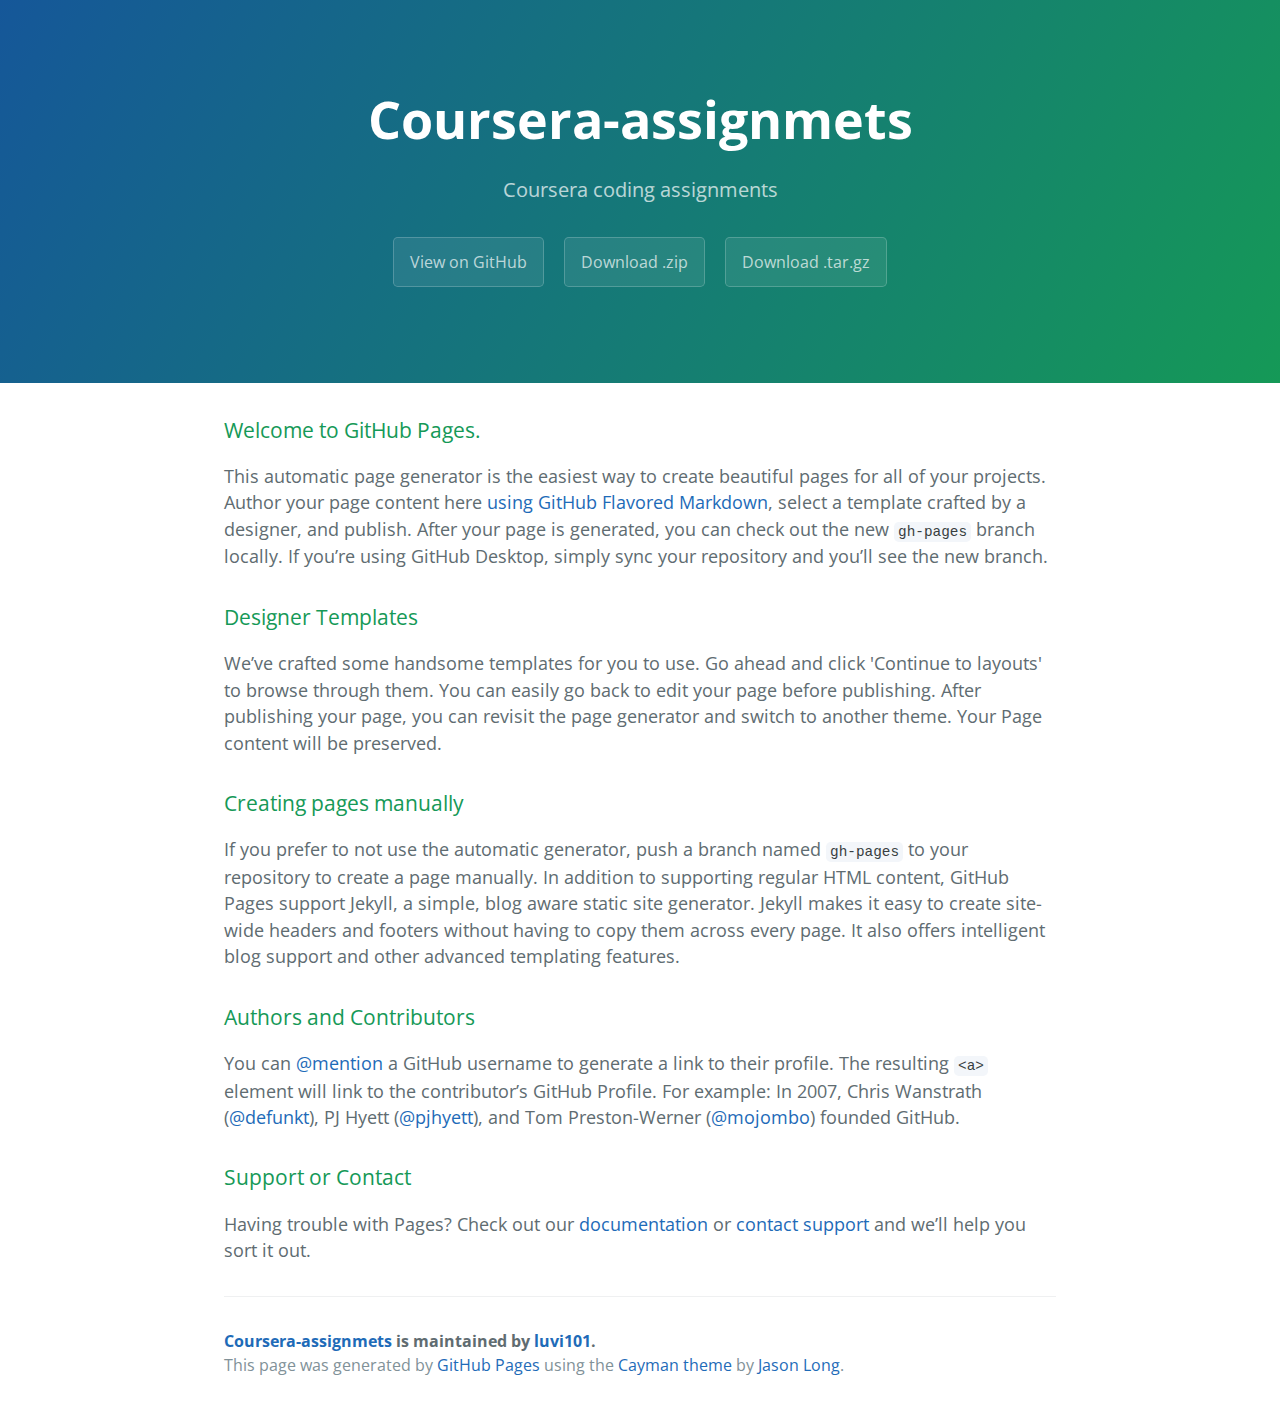
<file: index.html>
<!DOCTYPE html>
<html lang="en-us">
  <head>
    <meta charset="UTF-8">
    <title>Coursera-assignmets by luvi101</title>
    <meta name="viewport" content="width=device-width, initial-scale=1">
    <link rel="stylesheet" type="text/css" href="stylesheets/normalize.css" media="screen">
    <link href='https://fonts.googleapis.com/css?family=Open+Sans:400,700' rel='stylesheet' type='text/css'>
    <link rel="stylesheet" type="text/css" href="stylesheets/stylesheet.css" media="screen">
    <link rel="stylesheet" type="text/css" href="stylesheets/github-light.css" media="screen">
  </head>
  <body>
    <section class="page-header">
      <h1 class="project-name">Coursera-assignmets</h1>
      <h2 class="project-tagline">Coursera coding assignments</h2>
      <a href="https://github.com/luvi101/coursera-assignmets" class="btn">View on GitHub</a>
      <a href="https://github.com/luvi101/coursera-assignmets/zipball/master" class="btn">Download .zip</a>
      <a href="https://github.com/luvi101/coursera-assignmets/tarball/master" class="btn">Download .tar.gz</a>
    </section>

    <section class="main-content">
      <h3>
<a id="welcome-to-github-pages" class="anchor" href="#welcome-to-github-pages" aria-hidden="true"><span aria-hidden="true" class="octicon octicon-link"></span></a>Welcome to GitHub Pages.</h3>

<p>This automatic page generator is the easiest way to create beautiful pages for all of your projects. Author your page content here <a href="https://guides.github.com/features/mastering-markdown/">using GitHub Flavored Markdown</a>, select a template crafted by a designer, and publish. After your page is generated, you can check out the new <code>gh-pages</code> branch locally. If you’re using GitHub Desktop, simply sync your repository and you’ll see the new branch.</p>

<h3>
<a id="designer-templates" class="anchor" href="#designer-templates" aria-hidden="true"><span aria-hidden="true" class="octicon octicon-link"></span></a>Designer Templates</h3>

<p>We’ve crafted some handsome templates for you to use. Go ahead and click 'Continue to layouts' to browse through them. You can easily go back to edit your page before publishing. After publishing your page, you can revisit the page generator and switch to another theme. Your Page content will be preserved.</p>

<h3>
<a id="creating-pages-manually" class="anchor" href="#creating-pages-manually" aria-hidden="true"><span aria-hidden="true" class="octicon octicon-link"></span></a>Creating pages manually</h3>

<p>If you prefer to not use the automatic generator, push a branch named <code>gh-pages</code> to your repository to create a page manually. In addition to supporting regular HTML content, GitHub Pages support Jekyll, a simple, blog aware static site generator. Jekyll makes it easy to create site-wide headers and footers without having to copy them across every page. It also offers intelligent blog support and other advanced templating features.</p>

<h3>
<a id="authors-and-contributors" class="anchor" href="#authors-and-contributors" aria-hidden="true"><span aria-hidden="true" class="octicon octicon-link"></span></a>Authors and Contributors</h3>

<p>You can <a href="https://help.github.com/articles/basic-writing-and-formatting-syntax/#mentioning-users-and-teams" class="user-mention">@mention</a> a GitHub username to generate a link to their profile. The resulting <code>&lt;a&gt;</code> element will link to the contributor’s GitHub Profile. For example: In 2007, Chris Wanstrath (<a href="https://github.com/defunkt" class="user-mention">@defunkt</a>), PJ Hyett (<a href="https://github.com/pjhyett" class="user-mention">@pjhyett</a>), and Tom Preston-Werner (<a href="https://github.com/mojombo" class="user-mention">@mojombo</a>) founded GitHub.</p>

<h3>
<a id="support-or-contact" class="anchor" href="#support-or-contact" aria-hidden="true"><span aria-hidden="true" class="octicon octicon-link"></span></a>Support or Contact</h3>

<p>Having trouble with Pages? Check out our <a href="https://help.github.com/pages">documentation</a> or <a href="https://github.com/contact">contact support</a> and we’ll help you sort it out.</p>

      <footer class="site-footer">
        <span class="site-footer-owner"><a href="https://github.com/luvi101/coursera-assignmets">Coursera-assignmets</a> is maintained by <a href="https://github.com/luvi101">luvi101</a>.</span>

        <span class="site-footer-credits">This page was generated by <a href="https://pages.github.com">GitHub Pages</a> using the <a href="https://github.com/jasonlong/cayman-theme">Cayman theme</a> by <a href="https://twitter.com/jasonlong">Jason Long</a>.</span>
      </footer>

    </section>

  
  </body>
</html>
</file>
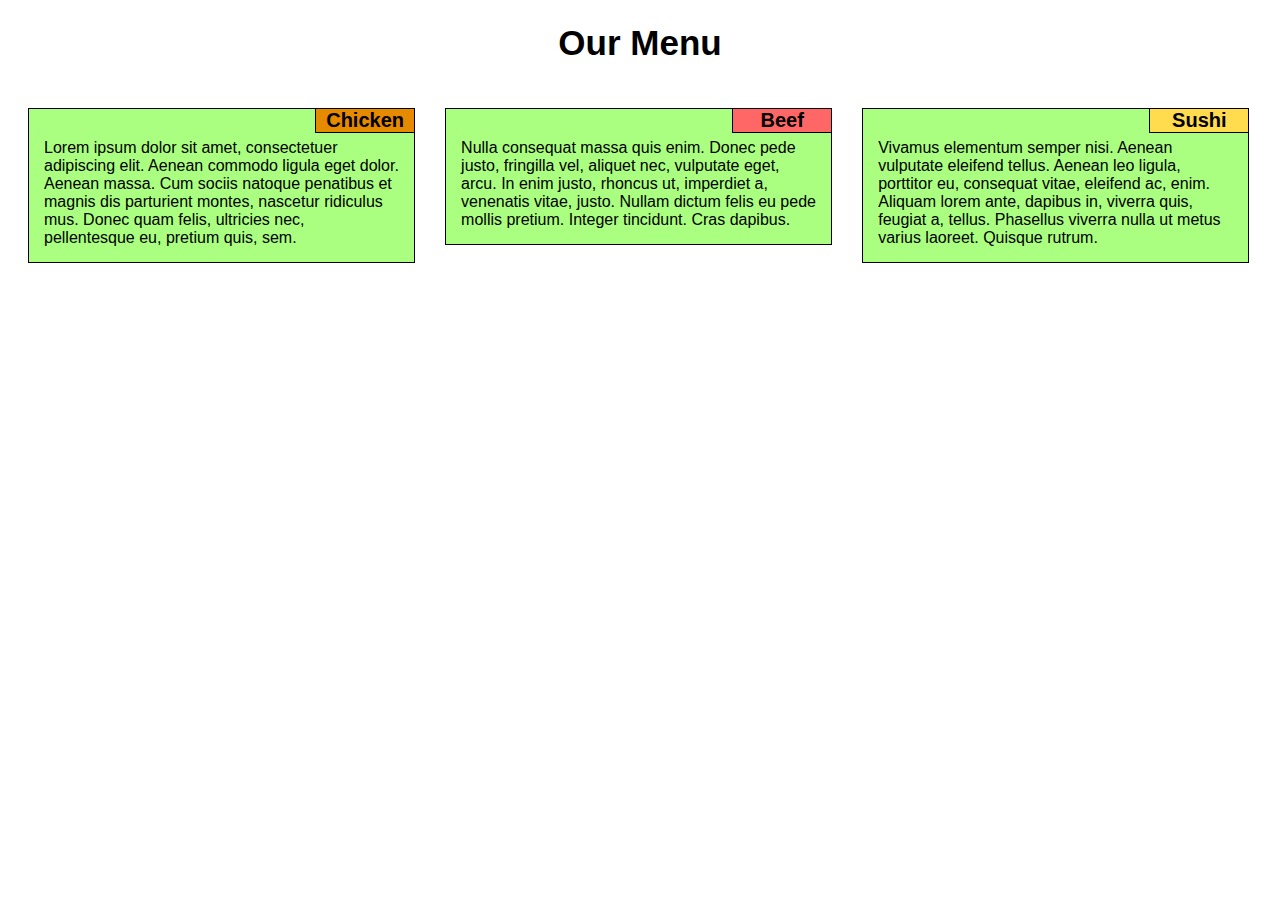
<file: module2-solution/index.html>
<!DOCTYPE html>
<html>
<head>
	<title>Module2 Coding Assignment</title>
	<meta charset="utf-8">
	<meta name="viewport" content="width=device-width, initial-scale=1">
	<link rel="stylesheet" type="text/css" href="css/styles.css">
</head>
<body>
	<h1>Our Menu</h1>
		<div class="row">
			<div class="col-lg-4 col-md-6 col-sm-12">
				<div class="container">
					<div id="title1">Chicken</div>
						<p>Lorem ipsum dolor sit amet, consectetuer adipiscing elit. Aenean commodo ligula eget dolor. Aenean massa. Cum sociis natoque penatibus et magnis dis parturient montes, nascetur ridiculus mus. Donec quam felis, ultricies nec, pellentesque eu, pretium quis, sem.</p>
				</div>
			</div>
			<div class="col-lg-4 col-md-6 col-sm-12">
				<div class="container">
					<div id="title2">Beef</div>
					<p>Nulla consequat massa quis enim. Donec pede justo, fringilla vel, aliquet nec, vulputate eget, arcu. In enim justo, rhoncus ut, imperdiet a, venenatis vitae, justo. Nullam dictum felis eu pede mollis pretium. Integer tincidunt. Cras dapibus.</p>
				</div>
			</div>
			<div class="col-lg-4 col-md-12 col-sm-12">
				<div class="container">
					<div id="title3">Sushi</div>
					<p>Vivamus elementum semper nisi. Aenean vulputate eleifend tellus. Aenean leo ligula, porttitor eu, consequat vitae, eleifend ac, enim. Aliquam lorem ante, dapibus in, viverra quis, feugiat a, tellus. Phasellus viverra nulla ut metus varius laoreet. Quisque rutrum.</p>
				</div>	
			</div>
		</div>

</body>
</html>
</file>
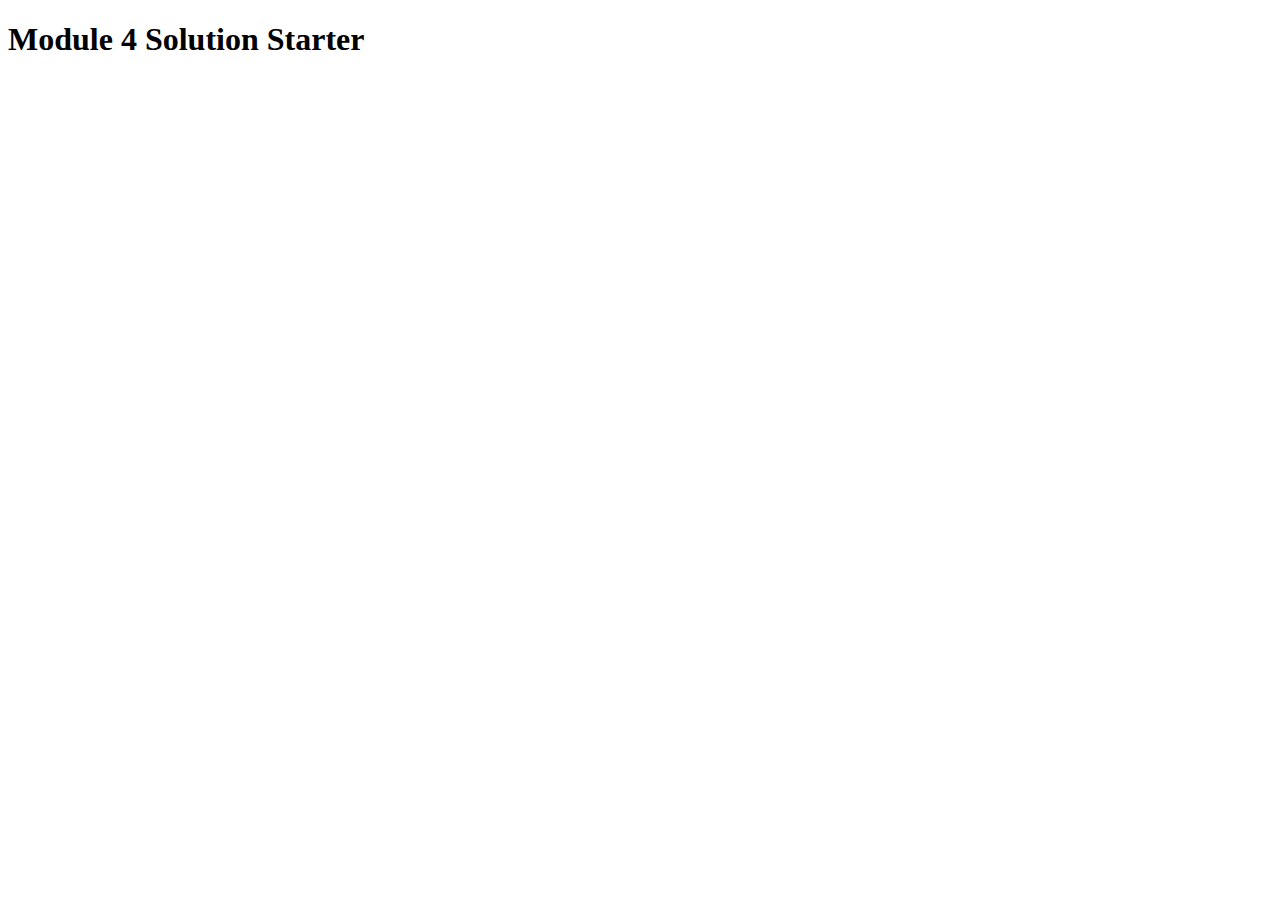
<file: module4-solution/index.html>
<!DOCTYPE html>
<html>
<head>
  <meta charset="utf-8">
  <title>Module 4 Solution Starter</title>
  <script>
    var names = []; // DO NOT REMOVE
  </script>
  <script src="SpeakHello.js"></script>
  <script src="SpeakGoodBye.js"></script>
  <script src="script.js"></script>
</head>
<body>
  <h1>Module 4 Solution Starter</h1>
</body>
</html>
</file>
<file: stylesheets/stylesheet.css>
* {
  box-sizing: border-box; }

body {
  padding: 0;
  margin: 0;
  font-family: "Open Sans", "Helvetica Neue", Helvetica, Arial, sans-serif;
  font-size: 16px;
  line-height: 1.5;
  color: #606c71; }

a {
  color: #1e6bb8;
  text-decoration: none; }
  a:hover {
    text-decoration: underline; }

.btn {
  display: inline-block;
  margin-bottom: 1rem;
  color: rgba(255, 255, 255, 0.7);
  background-color: rgba(255, 255, 255, 0.08);
  border-color: rgba(255, 255, 255, 0.2);
  border-style: solid;
  border-width: 1px;
  border-radius: 0.3rem;
  transition: color 0.2s, background-color 0.2s, border-color 0.2s; }
  .btn + .btn {
    margin-left: 1rem; }

.btn:hover {
  color: rgba(255, 255, 255, 0.8);
  text-decoration: none;
  background-color: rgba(255, 255, 255, 0.2);
  border-color: rgba(255, 255, 255, 0.3); }

@media screen and (min-width: 64em) {
  .btn {
    padding: 0.75rem 1rem; } }

@media screen and (min-width: 42em) and (max-width: 64em) {
  .btn {
    padding: 0.6rem 0.9rem;
    font-size: 0.9rem; } }

@media screen and (max-width: 42em) {
  .btn {
    display: block;
    width: 100%;
    padding: 0.75rem;
    font-size: 0.9rem; }
    .btn + .btn {
      margin-top: 1rem;
      margin-left: 0; } }

.page-header {
  color: #fff;
  text-align: center;
  background-color: #159957;
  background-image: linear-gradient(120deg, #155799, #159957); }

@media screen and (min-width: 64em) {
  .page-header {
    padding: 5rem 6rem; } }

@media screen and (min-width: 42em) and (max-width: 64em) {
  .page-header {
    padding: 3rem 4rem; } }

@media screen and (max-width: 42em) {
  .page-header {
    padding: 2rem 1rem; } }

.project-name {
  margin-top: 0;
  margin-bottom: 0.1rem; }

@media screen and (min-width: 64em) {
  .project-name {
    font-size: 3.25rem; } }

@media screen and (min-width: 42em) and (max-width: 64em) {
  .project-name {
    font-size: 2.25rem; } }

@media screen and (max-width: 42em) {
  .project-name {
    font-size: 1.75rem; } }

.project-tagline {
  margin-bottom: 2rem;
  font-weight: normal;
  opacity: 0.7; }

@media screen and (min-width: 64em) {
  .project-tagline {
    font-size: 1.25rem; } }

@media screen and (min-width: 42em) and (max-width: 64em) {
  .project-tagline {
    font-size: 1.15rem; } }

@media screen and (max-width: 42em) {
  .project-tagline {
    font-size: 1rem; } }

.main-content :first-child {
  margin-top: 0; }
.main-content img {
  max-width: 100%; }
.main-content h1, .main-content h2, .main-content h3, .main-content h4, .main-content h5, .main-content h6 {
  margin-top: 2rem;
  margin-bottom: 1rem;
  font-weight: normal;
  color: #159957; }
.main-content p {
  margin-bottom: 1em; }
.main-content code {
  padding: 2px 4px;
  font-family: Consolas, "Liberation Mono", Menlo, Courier, monospace;
  font-size: 0.9rem;
  color: #383e41;
  background-color: #f3f6fa;
  border-radius: 0.3rem; }
.main-content pre {
  padding: 0.8rem;
  margin-top: 0;
  margin-bottom: 1rem;
  font: 1rem Consolas, "Liberation Mono", Menlo, Courier, monospace;
  color: #567482;
  word-wrap: normal;
  background-color: #f3f6fa;
  border: solid 1px #dce6f0;
  border-radius: 0.3rem; }
  .main-content pre > code {
    padding: 0;
    margin: 0;
    font-size: 0.9rem;
    color: #567482;
    word-break: normal;
    white-space: pre;
    background: transparent;
    border: 0; }
.main-content .highlight {
  margin-bottom: 1rem; }
  .main-content .highlight pre {
    margin-bottom: 0;
    word-break: normal; }
.main-content .highlight pre, .main-content pre {
  padding: 0.8rem;
  overflow: auto;
  font-size: 0.9rem;
  line-height: 1.45;
  border-radius: 0.3rem; }
.main-content pre code, .main-content pre tt {
  display: inline;
  max-width: initial;
  padding: 0;
  margin: 0;
  overflow: initial;
  line-height: inherit;
  word-wrap: normal;
  background-color: transparent;
  border: 0; }
  .main-content pre code:before, .main-content pre code:after, .main-content pre tt:before, .main-content pre tt:after {
    content: normal; }
.main-content ul, .main-content ol {
  margin-top: 0; }
.main-content blockquote {
  padding: 0 1rem;
  margin-left: 0;
  color: #819198;
  border-left: 0.3rem solid #dce6f0; }
  .main-content blockquote > :first-child {
    margin-top: 0; }
  .main-content blockquote > :last-child {
    margin-bottom: 0; }
.main-content table {
  display: block;
  width: 100%;
  overflow: auto;
  word-break: normal;
  word-break: keep-all; }
  .main-content table th {
    font-weight: bold; }
  .main-content table th, .main-content table td {
    padding: 0.5rem 1rem;
    border: 1px solid #e9ebec; }
.main-content dl {
  padding: 0; }
  .main-content dl dt {
    padding: 0;
    margin-top: 1rem;
    font-size: 1rem;
    font-weight: bold; }
  .main-content dl dd {
    padding: 0;
    margin-bottom: 1rem; }
.main-content hr {
  height: 2px;
  padding: 0;
  margin: 1rem 0;
  background-color: #eff0f1;
  border: 0; }

@media screen and (min-width: 64em) {
  .main-content {
    max-width: 64rem;
    padding: 2rem 6rem;
    margin: 0 auto;
    font-size: 1.1rem; } }

@media screen and (min-width: 42em) and (max-width: 64em) {
  .main-content {
    padding: 2rem 4rem;
    font-size: 1.1rem; } }

@media screen and (max-width: 42em) {
  .main-content {
    padding: 2rem 1rem;
    font-size: 1rem; } }

.site-footer {
  padding-top: 2rem;
  margin-top: 2rem;
  border-top: solid 1px #eff0f1; }

.site-footer-owner {
  display: block;
  font-weight: bold; }

.site-footer-credits {
  color: #819198; }

@media screen and (min-width: 64em) {
  .site-footer {
    font-size: 1rem; } }

@media screen and (min-width: 42em) and (max-width: 64em) {
  .site-footer {
    font-size: 1rem; } }

@media screen and (max-width: 42em) {
  .site-footer {
    font-size: 0.9rem; } }
</file>
<file: stylesheets/github-light.css>
/*
The MIT License (MIT)

Copyright (c) 2015 GitHub, Inc.

Permission is hereby granted, free of charge, to any person obtaining a copy
of this software and associated documentation files (the "Software"), to deal
in the Software without restriction, including without limitation the rights
to use, copy, modify, merge, publish, distribute, sublicense, and/or sell
copies of the Software, and to permit persons to whom the Software is
furnished to do so, subject to the following conditions:

The above copyright notice and this permission notice shall be included in all
copies or substantial portions of the Software.

THE SOFTWARE IS PROVIDED "AS IS", WITHOUT WARRANTY OF ANY KIND, EXPRESS OR
IMPLIED, INCLUDING BUT NOT LIMITED TO THE WARRANTIES OF MERCHANTABILITY,
FITNESS FOR A PARTICULAR PURPOSE AND NONINFRINGEMENT. IN NO EVENT SHALL THE
AUTHORS OR COPYRIGHT HOLDERS BE LIABLE FOR ANY CLAIM, DAMAGES OR OTHER
LIABILITY, WHETHER IN AN ACTION OF CONTRACT, TORT OR OTHERWISE, ARISING FROM,
OUT OF OR IN CONNECTION WITH THE SOFTWARE OR THE USE OR OTHER DEALINGS IN THE
SOFTWARE.

*/

.pl-c /* comment */ {
  color: #969896;
}

.pl-c1      /* constant, markup.raw, meta.diff.header, meta.module-reference, meta.property-name, support, support.constant, support.variable, variable.other.constant */,
.pl-s .pl-v /* string variable */ {
  color: #0086b3;
}

.pl-e  /* entity */,
.pl-en /* entity.name */ {
  color: #795da3;
}

.pl-s .pl-s1 /* string source */,
.pl-smi      /* storage.modifier.import, storage.modifier.package, storage.type.java, variable.other, variable.parameter.function */ {
  color: #333;
}

.pl-ent /* entity.name.tag */ {
  color: #63a35c;
}

.pl-k /* keyword, storage, storage.type */ {
  color: #a71d5d;
}

.pl-pds              /* punctuation.definition.string, string.regexp.character-class */,
.pl-s                /* string */,
.pl-s .pl-pse .pl-s1 /* string punctuation.section.embedded source */,
.pl-sr               /* string.regexp */,
.pl-sr .pl-cce       /* string.regexp constant.character.escape */,
.pl-sr .pl-sra       /* string.regexp string.regexp.arbitrary-repitition */,
.pl-sr .pl-sre       /* string.regexp source.ruby.embedded */ {
  color: #183691;
}

.pl-v /* variable */ {
  color: #ed6a43;
}

.pl-id /* invalid.deprecated */ {
  color: #b52a1d;
}

.pl-ii /* invalid.illegal */ {
  background-color: #b52a1d;
  color: #f8f8f8;
}

.pl-sr .pl-cce /* string.regexp constant.character.escape */ {
  color: #63a35c;
  font-weight: bold;
}

.pl-ml /* markup.list */ {
  color: #693a17;
}

.pl-mh        /* markup.heading */,
.pl-mh .pl-en /* markup.heading entity.name */,
.pl-ms        /* meta.separator */ {
  color: #1d3e81;
  font-weight: bold;
}

.pl-mq /* markup.quote */ {
  color: #008080;
}

.pl-mi /* markup.italic */ {
  color: #333;
  font-style: italic;
}

.pl-mb /* markup.bold */ {
  color: #333;
  font-weight: bold;
}

.pl-md /* markup.deleted, meta.diff.header.from-file */ {
  background-color: #ffecec;
  color: #bd2c00;
}

.pl-mi1 /* markup.inserted, meta.diff.header.to-file */ {
  background-color: #eaffea;
  color: #55a532;
}

.pl-mdr /* meta.diff.range */ {
  color: #795da3;
  font-weight: bold;
}

.pl-mo /* meta.output */ {
  color: #1d3e81;
}
</file>
<file: module2-solution/css/styles.css>
* {
	box-sizing: border-box;
}

h1 {
	text-align: center;
	font-family: arial;
	font-size: 35px; 
	margin-bottom: 15px;
	padding-bottom: 30px;
}

p {
	background-color: #aaff80;
	font-family: arial;
	border: 1px solid black;
	width: 100%;
	height: auto;
	/*overflow: hidden;*/
	margin: 0 auto 30px 5px;
	padding: 30px 15px 15px 15px;
}

.container {
	position: relative;
	/*border: 1px solid black;*/
	overflow: hidden;
	padding-right: 15px;
	padding-left: 15px;
}

.container div {
	position: absolute;
	text-align: center;
	font-family: arial;
	font-size: 20px;
	font-weight: bold;
	background-color: #e68a00;
	width: 100px;
	height: 25px;
	border: 1px solid black;
	top: 0;
	right: 10px;
}

#title1 {
	background-color: #e68a00;
}

#title2 {
	background-color: #ff6666;
}

#title3 {
	background-color: #ffdb4d;
}

/* Responsive Framework. */
.row {
	width:  100%;
}

/********** Large devices ***********/
@media (min-width: 992px) {
	.col-lg-1, .col-lg-2, .col-lg-3, .col-lg-4, .col-lg-5, .col-lg-6
	.col-lg-7, .col-lg-8, .col-lg-9, .col-lg-10, .col-lg-11, .col-lg-12 {
		float: left;
		/*border: 1px solid black;*/
		width: 100%;
	}
	.col-lg-1 {
		width: 8.33%;
	}
	.col-lg-2 {
		width: 16.66%;
	}
	.col-lg-3 {
		width: 25%;
	}
	.col-lg-4 {
		width: 33%;
	}
	.col-lg-5 {
		width: 41.66%;
	}
	.col-lg-6 {
		width: 50%;
	}
	.col-lg-7 {
		width: 58.33%;
	}
	.col-lg-8 {
		width: 66.66%;
	}
	.col-lg-9 {
		width: 74.99%;
	}
	.col-lg-10 {
		width: 83.33%;
	}
	.col-lg-11 {
		width: 91.66%;
	}
	.col-lg-12 {
		width: 100%;
	}
}

/********** Medium devices ***********/
@media (min-width: 768px) and (max-width: 991px) {
	.col-md-1, .col-md-2, .col-md-3, .col-md-4, .col-md-5, .col-md-6,
	.col-md-7, .col-md-8, .col-md-9, .col-md-10, .col-md-11, .col-md-12 {
		float: left;
		/*border: 1px solid black;*/
		width: 100%;
	}

	.col-md-1 {
		width: 8.33%;
	}
	.col-md-2 {
		width: 16.66%;
	}
	.col-md-3 {
		width: 25%;
	}
	.col-md-4 {
		width: 33%;
	}
	.col-md-5 {
		width: 41.66%;
	}
	.col-md-6 {
		width: 50%;
	}
	.col-md-7 {
		width: 58.33%;
	}
	.col-md-8 {
		width: 66.66%;
	}
	.col-md-9 {
		width: 74.99%;
	}
	.col-md-10 {
		width: 83.33%;
	}
	.col-md-11 {
		width: 91.66%;
	}
	.col-md-12 {
		width: 100%;
		
	}

	/********** Small devices ***********/
	@media (min-width: 320px) and (max-width: 767px) {
	.col-sm-1, .col-sm-2, .col-sm-3, .col-sm-4, .col-sm-5, .col-sm-6,
	.col-sm-7, .col-sm-8, .col-sm-9, .col-sm-10, .col-sm-11, .col-sm-12 {
		float: left;
		/*border: 1px solid black;*/
		width: 100%;
	}

	.col-sm-1 {
		width: 8.33%;
	}
	.col-sm-2 {
		width: 16.66%;
	}
	.col-sm-3 {
		width: 25%;
	}
	.col-sm-4 {
		width: 33%;
	}
	.col-sm-5 {
		width: 41.66%;
	}
	.col-sm-6 {
		width: 50%;
	}
	.col-sm-7 {
		width: 58.33%;
	}
	.col-sm-8 {
		width: 66.66%;
	}
	.col-sm-9 {
		width: 74.99%;
	}
	.col-sm-10 {
		width: 83.33%;
	}
	.col-sm-11 {
		width: 91.66%;
	}
	.col-sm-12 {
		width: 100%;
	}

}
</file>
